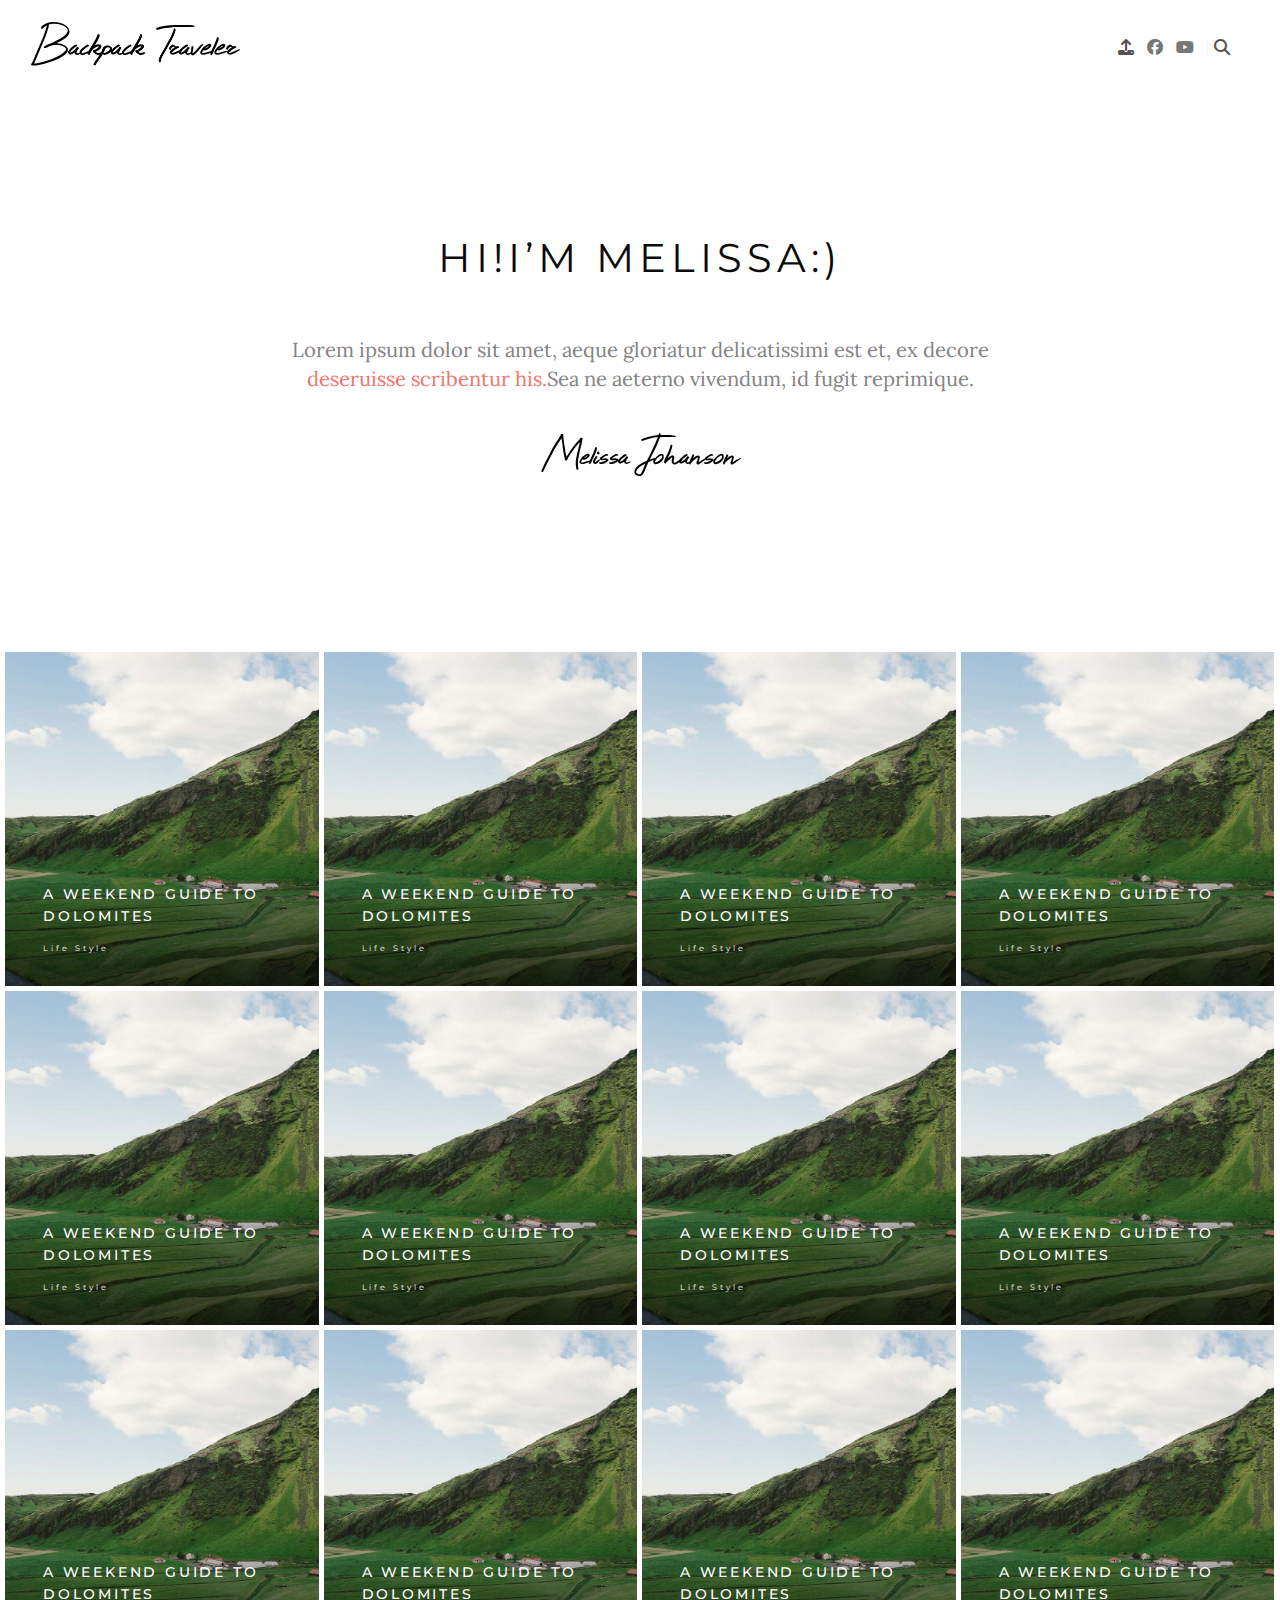
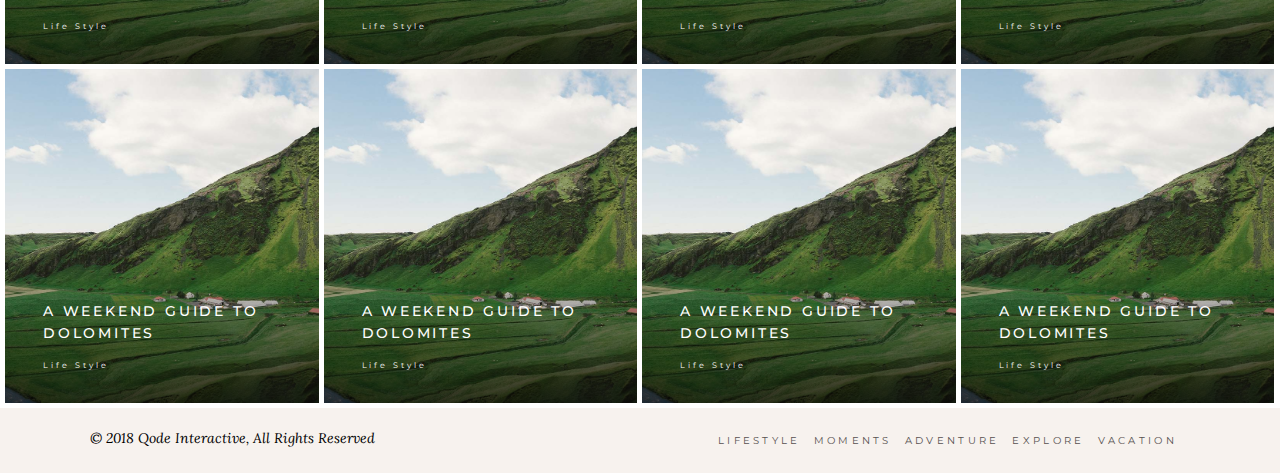
<file: index.html>
<!DOCTYPE html>
<html lang="en">

<head>
  <meta charset="UTF-8">
  <meta name="viewport" content="width=device-width, initial-scale=1.0">
  <title>Backpack traveler</title>
  <link rel="stylesheet" href="./css/navbar.css">
  <link rel="stylesheet" href="./css/content.css">
  <link rel="stylesheet" href="./css/footer.css">
</head>

<body>
  <div class="component">

    <div class="component-navbar" id="header">

      <div class="navbar">
        <div class="logo">
          <a class="logo-link" href="index.html">
            <img src="/images/logo.png" alt="logo">
          </a>
        </div>
        <div class="icons">
          <a href="upload.html">
            <i class="fa-solid fa-upload"></i>
          </a>
          <i class="fab fa-facebook"></i>
          <i class="fab fa-youtube"></i>
          <div class="search-component" id="search-component">
            <input type="text" class="search-component__input" placeholder="Search..." id="search-component__input">
            <i id="search-component__icon" class="fas fa-search search-icon" onclick="onClickSearch()"></i>
          </div>
        </div>
      </div>
    </div>

    <div class="content">
      <div class="component-title">
        <h1 class="title-header">HI!I’M MELISSA:)</h1>
        <div class="title-content">
          <p class="text">Lorem ipsum dolor sit amet, aeque gloriatur delicatissimi est et, ex
            decore <span class="text__change-color">deseruisse scribentur
              his.</span>Sea ne aeterno vivendum, id fugit reprimique.</p>
        </div>
        <p class="title-footer">
          Melissa Johanson
        </p>
      </div>

      <div class="component-images">
        <div class="inner-card">
          <div class="date-time">September 12, 2018</div>
          <div class="image"></div>
          <div class="bg-image"></div>
          <h4 class="card-content"><a class="card-content__text" itemprop="url" href="#">
              A Weekend Guide to Dolomites </a></h4>
          <div class="card-type"><a class="card-type__text" itemprop="url" href="#">
              Life Style </a></div>
        </div>
        <div class="inner-card">
          <div class="date-time">September 12, 2018</div>
          <div class="image"></div>
          <div class="bg-image"></div>
          <h4 class="card-content"><a class="card-content__text" itemprop="url" href="#">
              A Weekend Guide to Dolomites </a></h4>
          <div class="card-type"><a class="card-type__text" itemprop="url" href="#">
              Life Style </a></div>
        </div>
        <div class="inner-card">
          <div class="date-time">September 12, 2018</div>
          <div class="image"></div>
          <div class="bg-image"></div>
          <h4 class="card-content"><a class="card-content__text" itemprop="url" href="#">
              A Weekend Guide to Dolomites </a></h4>
          <div class="card-type"><a class="card-type__text" itemprop="url" href="#">
              Life Style </a></div>
        </div>
        <div class="inner-card">
          <div class="date-time">September 12, 2018</div>
          <div class="image"></div>
          <div class="bg-image"></div>
          <h4 class="card-content"><a class="card-content__text" itemprop="url" href="#">
              A Weekend Guide to Dolomites </a></h4>
          <div class="card-type"><a class="card-type__text" itemprop="url" href="#">
              Life Style </a></div>
        </div>
        <div class="inner-card">
          <div class="date-time">September 12, 2018</div>
          <div class="image"></div>
          <div class="bg-image"></div>
          <h4 class="card-content"><a class="card-content__text" itemprop="url" href="#">
              A Weekend Guide to Dolomites </a></h4>
          <div class="card-type"><a class="card-type__text" itemprop="url" href="#">
              Life Style </a></div>
        </div>
        <div class="inner-card">
          <div class="date-time">September 12, 2018</div>
          <div class="image"></div>
          <div class="bg-image"></div>
          <h4 class="card-content"><a class="card-content__text" itemprop="url" href="#">
              A Weekend Guide to Dolomites </a></h4>
          <div class="card-type"><a class="card-type__text" itemprop="url" href="#">
              Life Style </a></div>
        </div>
        <div class="inner-card">
          <div class="date-time">September 12, 2018</div>
          <div class="image"></div>
          <div class="bg-image"></div>
          <h4 class="card-content"><a class="card-content__text" itemprop="url" href="#">
              A Weekend Guide to Dolomites </a></h4>
          <div class="card-type"><a class="card-type__text" itemprop="url" href="#">
              Life Style </a></div>
        </div>
        <div class="inner-card">
          <div class="date-time">September 12, 2018</div>
          <div class="image"></div>
          <div class="bg-image"></div>
          <h4 class="card-content"><a class="card-content__text" itemprop="url" href="#">
              A Weekend Guide to Dolomites </a></h4>
          <div class="card-type"><a class="card-type__text" itemprop="url" href="#">
              Life Style </a></div>
        </div>
        <div class="inner-card">
          <div class="date-time">September 12, 2018</div>
          <div class="image"></div>
          <div class="bg-image"></div>
          <h4 class="card-content"><a class="card-content__text" itemprop="url" href="#">
              A Weekend Guide to Dolomites </a></h4>
          <div class="card-type"><a class="card-type__text" itemprop="url" href="#">
              Life Style </a></div>
        </div>
        <div class="inner-card">
          <div class="date-time">September 12, 2018</div>
          <div class="image"></div>
          <div class="bg-image"></div>
          <h4 class="card-content"><a class="card-content__text" itemprop="url" href="#">
              A Weekend Guide to Dolomites </a></h4>
          <div class="card-type"><a class="card-type__text" itemprop="url" href="#">
              Life Style </a></div>
        </div>
        <div class="inner-card">
          <div class="date-time">September 12, 2018</div>
          <div class="image"></div>
          <div class="bg-image"></div>
          <h4 class="card-content"><a class="card-content__text" itemprop="url" href="#">
              A Weekend Guide to Dolomites </a></h4>
          <div class="card-type"><a class="card-type__text" itemprop="url" href="#">
              Life Style </a></div>
        </div>
        <div class="inner-card">
          <div class="date-time">September 12, 2018</div>
          <div class="image"></div>
          <div class="bg-image"></div>
          <h4 class="card-content"><a class="card-content__text" itemprop="url" href="#">
              A Weekend Guide to Dolomites </a></h4>
          <div class="card-type"><a class="card-type__text" itemprop="url" href="#">
              Life Style </a></div>
        </div>
        <div class="inner-card">
          <div class="date-time">September 12, 2018</div>
          <div class="image"></div>
          <div class="bg-image"></div>
          <h4 class="card-content"><a class="card-content__text" itemprop="url" href="#">
              A Weekend Guide to Dolomites </a></h4>
          <div class="card-type"><a class="card-type__text" itemprop="url" href="#">
              Life Style </a></div>
        </div>
        <div class="inner-card">
          <div class="date-time">September 12, 2018</div>
          <div class="image"></div>
          <div class="bg-image"></div>
          <h4 class="card-content"><a class="card-content__text" itemprop="url" href="#">
              A Weekend Guide to Dolomites </a></h4>
          <div class="card-type"><a class="card-type__text" itemprop="url" href="#">
              Life Style </a></div>
        </div>
        <div class="inner-card">
          <div class="date-time">September 12, 2018</div>
          <div class="image"></div>
          <div class="bg-image"></div>
          <h4 class="card-content"><a class="card-content__text" itemprop="url" href="#">
              A Weekend Guide to Dolomites </a></h4>
          <div class="card-type"><a class="card-type__text" itemprop="url" href="#">
              Life Style </a></div>
        </div>
        <div class="inner-card">
          <div class="date-time">September 12, 2018</div>
          <div class="image"></div>
          <div class="bg-image"></div>
          <h4 class="card-content"><a class="card-content__text" itemprop="url" href="#">
              A Weekend Guide to Dolomites </a></h4>
          <div class="card-type"><a class="card-type__text" itemprop="url" href="#">
              Life Style </a></div>
        </div>

      </div>

    </div>

    <div class="footer">
      <div class="content-footer">
        <a href="#">
          © 2018 Qode Interactive, All Rights Reserved
        </a>
        <div class="menu-footer">
          <ul class="menu">
            <li><a>Lifestyle</a></li>
            <li><a>Moments</a></li>
            <li><a>Adventure</a></li>
            <li><a>Explore</a></li>
            <li><a>Vacation</a></li>
          </ul>
        </div>
      </div>
    </div>

    <button class="scroll-to-top" id="scrollToTopButton" title="Scroll to Top">Top</button>
  </div>

  <link rel="stylesheet" href="https://cdnjs.cloudflare.com/ajax/libs/font-awesome/6.7.2/css/all.css"
    integrity="sha512-GmZYQ9SKTnOea030Tbiat0Y+jhnYLIpsGAe6QTnToi8hI2nNbVMETHeK4wm4MuYMQdrc38x+sX77+kVD01eNsQ=="
    crossorigin="anonymous" referrerpolicy="no-referrer" />
  <script nomodule src="https://unpkg.com/ionicons@7.1.0/dist/ionicons/ionicons.js"></script>
  <script src="index.js"></script>
  <link rel="stylesheet" id="backpacktraveler-mikado-google-fonts-css"
    href="https://fonts.googleapis.com/css?family=Montserrat%3A300%2C300i%2C400%2C400i%2C500%2C500i%2Ckdf-post-info-category700%7CLora%3A300%2C300i%2C400%2C400i%2C500%2C500i%2Ckdf-post-info-category700%7CEpicRide%3A300%2C300i%2C400%2C400i%2C500%2C500i%2Ckdf-post-info-category700%7CMerriweather%3A300%2C300i%2C400%2C400i%2C500%2C500i%2Ckdf-post-info-category700&amp;subset=latin-ext&amp;ver=1.0.0"
    type="text/css" media="all" />

  </link>
</body>

</html>
</file>
<file: css/navbar.css>
* {
  margin: 0;
  padding: 0;
  box-sizing: border-box;
}

body {
  font-family: Lora, sans-serif;
  font-size: 16px;
  font-weight: 400;
  line-height: 1.69em;
  color: #565050;
  background-color: #fff;
  overflow-x: hidden !important;
  -webkit-font-smoothing: antialiased;
}
a {
  text-decoration: none;
  color: #565050;
}

.navbar {
  display: flex;
  justify-content: space-between;
  align-items: center;
  padding: 0 30px;
  background-color: #fff;
  height: 95px;
}

.nav-menu > li > .dropdown {
  visibility: hidden;
  opacity: 0;
  position: absolute;
  top: 94px;
  left: 0;
  background-color: #fff;
  border: 1px solid #f3f3f3;
  z-index: 10;
  list-style: none;
  padding: 14px 0 18px;
  -webkit-transform: translateZ(0);
  -webkit-transition: opacity 0.4s ease-out;
  transition: opacity 0.4s ease-out;
}
.nav-menu > li:hover > .dropdown {
  opacity: 100;
  visibility: visible;
}
.nav-menu > li > .dropdown > li > .dropdown-2 {
  opacity: 0;
  visibility: hidden;
  position: absolute;
  right: -212px;
  top: -15px;
  background-color: #fff;
  border: 1px solid #f3f3f3;
  list-style: none;
  padding: 14px 0 18px;
  height: auto;
  -webkit-transform: translateZ(0);
  -webkit-transition: opacity 0.4s ease-out;
  transition: opacity 0.4s ease-out;
}
.nav-menu > li > .dropdown > li:hover > .dropdown-2 {
  opacity: 100;
  visibility: visible;
}
.nav-menu > li > .dropdown > li,
.nav-menu > li > .dropdown > li > .dropdown-2 > li {
  width: 210px;
  cursor: pointer;
  position: relative;
}
.nav-menu > li > .dropdown > li > span,
.nav-menu > li > .dropdown > li > .dropdown-2 > li > span {
  position: relative;
}
.nav-menu > li > .dropdown > li > span > span,
.nav-menu > li > .dropdown > li > .dropdown-2 > li > span > span {
  display: block;
  float: none;
  margin: 0;
  padding: 5px 21px 5px 22px;
  font-size: 15px;
  text-transform: capitalize;
  letter-spacing: 0.02em;
  -webkit-transition: all 0.2s ease;
  transition: all 0.2s ease;
  line-height: 24px;
}
.nav-menu > li > .dropdown > li > span > span:hover,
.nav-menu > li > .dropdown > li > .dropdown-2 > li > span > span:hover {
  margin-left: 5px;
  color: #aaaaaa;
}
.nav-menu > li > .dropdown > li > span:before {
  content: "\25CF";
  color: #f7775e;
  visibility: hidden;
  opacity: 0;
  -webkit-transition: all 0.2s ease;
  transition: all 0.2s ease;
  position: absolute;
  left: 15px;
  top: 2px;
}
.nav-menu > li > .dropdown > li > .dropdown-2 > li > span:before {
  content: "\25CF";
  color: #f7775e;
  visibility: hidden;
  opacity: 0;
  -webkit-transition: all 0.2s ease;
  transition: all 0.2s ease;
  position: absolute;
  left: 15px;
  top: 2px;
}
.nav-menu > li > .dropdown > li > span:hover:before,
.nav-menu > li > .dropdown > li > .dropdown-2 > li > span:hover:before {
  visibility: visible;
  opacity: 100;
}
.nav-menu
  > li
  > .dropdown
  > li
  > .dropdown__has-child
  > .dropdown__has-child__item-text::after {
  position: absolute;
  display: inline-block;
  vertical-align: middle;
  top: 8px;
  right: 17px;
  content: url("../images/arrow-right.svg");
  width: 17px;
}
.nav-menu
  > li
  > .dropdown
  > li
  > .dropdown__has-child:hover
  > .dropdown__has-child__item-text::after {
  content: url("../images/arow-righ-hover.svg");
}
.logo > .logo-link > img {
  height: 45px;
}

.logo > span {
  font-family: "Sans-serif", sans-serif;
  font-size: 16px;
  font-weight: normal;
}

.nav-menu {
  display: flex;
  align-items: center;
  height: 100%;
  list-style: none;
}
@media only screen and (max-width: 1150px) {
  .component-navbar {
    position: fixed;
    top: 0;
    left: 0;
    transition: transform 0.3s ease;
    width: 100%;
    z-index: 1000;
  }
  .navbar {
    height: 69px;
    border-bottom: 1px solid #f2f2f2;
  }
  .hidden {
    transform: translateY(-100%); /* Dịch header ra khỏi màn hình */
  }
  .nav-menu {
    display: none !important;
  }
  .dropdown-special {
    display: none !important;
  }
  .icons {
    display: none !important;
  }
  .navbar-menu-sm {
    display: block !important;
    cursor: pointer;
  }
  .navbar-menu-sm__area {
    background-color: #fff;
    height: 100vh;
    min-height: 100vh;
    overflow: hidden;
    padding: 56px 51px 80px 75px;
    -webkit-box-sizing: border-box;
    box-sizing: border-box;
    position: fixed;
    top: 0;
    right: 0;
    width: 420px;
    max-width: 100%;
    z-index: 9999;
    -webkit-backface-visibility: hidden;
    -webkit-transform: translate3d(170%, 0, 0);
    transform: translate3d(170%, 0, 0);
    -webkit-transition: transform 0.7s cubic-bezier(0.25, 1, 0.2, 1);
    -webkit-transition: -webkit-transform 0.7s cubic-bezier(0.25, 1, 0.2, 1);
    transition: -webkit-transform 0.7s cubic-bezier(0.25, 1, 0.2, 1);
    transition: transform 0.7s cubic-bezier(0.25, 1, 0.2, 1);
    transition: transform 0.7s cubic-bezier(0.25, 1, 0.2, 1),
      -webkit-transform 0.7s cubic-bezier(0.25, 1, 0.2, 1);
  }
  .navbar-menu-sm__area.open {
    -webkit-transform: translate3d(0, 0, 0);
    transform: translate3d(0, 0, 0);
    -webkit-box-shadow: 0 1px 23.28px 0.72px rgba(255, 51, 102, 0.07);
    box-shadow: 0 1px 23.28px 0.72px rgba(255, 51, 102, 0.07);
  }
  .navbar-menu-sm__area > ul > li,
  .navbar-menu-sm__area > ul > li > ul > li,
  .navbar-menu-sm__area > ul > li > ul > li > ul > li {
    list-style: none;
  }
  .navbar-menu-sm__area > ul > li > a,
  .navbar-menu-sm__area > ul > li > ul > li > a,
  .navbar-menu-sm__area > ul > li > ul > li > ul > li > a {
    text-decoration: none;
    color: #565050;
  }
  .navbar-menu-sm__area > ul > li > h6,
  .navbar-menu-sm__area > ul > li > ul > li > h6 {
    position: relative;
    display: block;
    padding: 5px 0;
    margin: 0;
    font-size: 15px;
    line-height: 35px;
    color: #565050;
    cursor: pointer;
    text-transform: uppercase;
    font-weight: 500;
    font-family: Montserrat, sans-serif;
    letter-spacing: 0.23em;
  }
  .navbar-menu-sm__area > ul > li > .sub_menu,
  .navbar-menu-sm__area > ul > li > ul > li > .sub_menu {
    margin-left: 15px;
    display: none;
    opacity: 0;
    visibility: hidden;
    max-height: 0;
    transition: max-height 0.3s ease, opacity 0.3s ease;
  }
  .navbar-menu-sm__area > ul > li > .sub_menu.open,
  .navbar-menu-sm__area > ul > li > ul > li > .sub_menu.open {
    margin-left: 15px;
    display: block;
    opacity: 100;
    visibility: visible;
    max-height: 500px;
  }
  #menu-main-menu-1 {
    height: calc(100vh - 136px);
    min-height: calc(100vh - 136px);
    overflow: scroll;
    scrollbar-width: none;
    -ms-overflow-style: none;
  }
  #menu-main-menu-1::-webkit-scrollbar {
    display: none; /* Ẩn scrollbar trên Chrome, Edge và Safari */
  }
  .navbar-menu-sm__area > .component__icon-close {
    display: block;
    position: absolute;
    top: 19px;
    right: 21px;
    z-index: 1000;
    cursor: pointer;
  }
  .navbar-menu-sm__area > .component__icon-close > .icon-close::before {
    content: url("../images/cross.svg");
    display: block;
  }
  .mobile_arrow {
    position: absolute;
    right: 0;
    top: 5px;
    width: 24px;
    height: auto;
    padding: 9px 12px 9px 0;
    font-size: 15px;
    line-height: inherit;
    text-align: right;
    -webkit-box-sizing: border-box;
    box-sizing: border-box;
  }
  .mobile_arrow.special {
    top: -3px !important;
  }
  .mobile_arrow > .icon-arrow {
    display: block;
    transition: transform 0.3s ease;
  }
  .mobile_arrow > .icon-arrow::before {
    content: url("../images/arrow-right.svg");
  }
  .menu-item {
    position: relative;
    padding: 5px 0;
    -webkit-transform: translateZ(0);
  }
  .menu-item.current-item > a > span {
    color: #f7775e !important;
  }
  .menu-item > .sub_menu > li > a > span:hover,
  .menu-item > span:hover,
  .menu-item > h6 > span:hover {
    color: rgba(0, 0, 0, 0.9);
  }
  .menu-item.active > h6 > span,
  .menu-item.active > span > span {
    color: #f7775e;
  }
  .menu-item.open > .mobile_arrow > .icon-arrow,
  .menu-item.active > .mobile_arrow > .icon-arrow {
    transform: rotate(90deg);
  }
  .menu-item.active.open > .mobile_arrow .icon-arrow {
    transform: rotate(180deg);
  }
  .menu-item > span {
    display: block;
  }
}

.navbar-menu-sm {
  display: none;
}

.nav-menu > li > a {
  font-size: 10px;
  font-weight: 500;
  color: #000;
  text-transform: uppercase;
  cursor: pointer;
  padding: 0 14px;
  font-family: "Montserrat", sans-serif;
  letter-spacing: 3.3px;
}
.nav-menu > li {
  position: relative;
  height: 100%;
  display: flex;
  align-items: center;
}

.nav-menu > li > a:hover {
  color: #aaaaaa;
}

.nav-menu > .highlight > .fa-star {
  position: absolute;
  top: 35px;
  right: 7px;
  color: #f7775e;
  font-size: 10px;
  margin: 0;
}

.icons {
  display: flex;
  align-items: center;
  gap: 13px;
  max-width: 345px;
  justify-content: end;
}
.icons > .search-component {
  width: 43px;
  display: flex;
  align-items: center;
}
.icons > .search-component > .search-component__input::placeholder {
  font-style: italic;
}
.icons > .search-component > .search-component__input {
  display: none;
  width: 0px;
  transition: width 0.4s ease, opacity 0.3s ease;
  opacity: 0;
}
.icons > .search-component__open {
  width: 205px;
}
.icons > .search-component__open > .search-component__input {
  display: block;
  width: 164px;
  opacity: 1;
}

.icons > i {
  font-size: 16px;
  color: #777;
  cursor: pointer;
}

.icons > i:hover {
  color: #aaaaaa;
}

.search-icon {
  font-size: 16px;
  padding: 0 0 0 7px;
  cursor: pointer;
}
.search-component__open > .search-icon {
  padding: 0;
}
.search-component {
  position: relative;
}
.search-component > input:focus-visible {
  border: none;
  outline: none;
}
.search-component::before {
  content: "";
  height: 15px;
  width: 1px;
  background-color: #f2f2f2;
  left: 0;
  top: 50%;
  position: absolute;
  -webkit-transform: translateY(-50%);
  -ms-transform: translateY(-50%);
  transform: translateY(-50%);
  /* border-left: 1px solid #f2f2f2; */
  /* padding-left: 15px; */
}
.search-component > input {
  margin-bottom: 0;
  border-bottom: 0;
  padding: 0 0 0 7px;
  line-height: 43px;
  font-family: Lora, serif;
  font-weight: 400;
  color: #888;
  border: none;
  font-size: 14px;
  background-color: transparent;
}
.dropdown-special {
  width: 100vw;
  position: absolute;
  top: 94px;
  left: 50%;
  transform: translateX(-50%);
  border: 1px solid #f3f3f3;
  visibility: hidden;
  opacity: 0;
  -webkit-transition: opacity 0.4s ease-out;
  transition: opacity 0.4s ease-out;
  background-color: #fff;
  z-index: 10;
}

.dropdown-special > ul {
  margin: auto;
  display: flex;
  justify-content: center;
  width: 1100px;
  padding: 45px 0;
}
.dropdown-special > ul > li {
  width: 25%;
  padding: 0 35px;
  list-style: none;
}
.dropdown-special > ul > li > ul > li {
  list-style: none;
  display: block;
  position: relative;
  cursor: pointer;
}
.dropdown-special > ul > li > ul > li::before {
  content: "\25CF";
  color: #f7775e;
  visibility: hidden;
  opacity: 0;
  -webkit-transition: all 0.2s ease;
  transition: all 0.2s ease;
  position: absolute;
  left: 0px;
  top: 5px;
}

.dropdown-special > ul > li > ul > li:hover::before {
  visibility: visible;
  opacity: 100;
}
.dropdown-special > ul > li > ul > li:hover > .dropdown-special__item {
  margin-left: 15px;
  color: #aaaaaa;
}
.dropdown-special > ul > li > .dropdown-special__title {
  display: block;
  padding: 0 0 13px;
  color: #000;
  font-size: 14px;
  line-height: 1.1em;
  text-transform: uppercase;
  letter-spacing: 0.2em;
  font-family: Montserrat, sans-serif;
  font-weight: 500;
}
.dropdown-special > ul > li > ul > li > .dropdown-special__item {
  display: block;
  padding: 5px 0;
}

@media only screen and (min-width: 1400px) {
  .dropdown-special > ul {
    width: 1300px;
  }
}

@media only screen and (min-width: 1481px) {
  .dropdown-special {
    width: 1481px;
  }
}
</file>
<file: css/content.css>
@font-face {
  font-family: "Epic Ride";
  src: url("../fonts/EpicRide.ttf") format("truetype");
}

.content {
  margin-bottom: 5px;
}
.content > .component-title {
  height: 557px;
  display: flex;
  flex-direction: column;
  align-items: center;
  justify-content: center;
  font-size: clamp(0.4rem, 2vw, 1rem);
}
/* @media only screen and (max-width: 720px) {
  .content > .component-title {
    font-size: 0.8rem;
  }
}
@media only screen and (max-width: 580px) {
  .content > .component-title {
    font-size: 0.6;
  }
}
@media only screen and (max-width: 430px) {
  .content > .component-title {
    font-size: 0.5rem;
  }
} */
.content > .component-title > .title-header {
  z-index: 5;
  font-family: Montserrat;
  height: auto;
  width: auto;
  color: rgb(10, 10, 10);
  text-decoration: none;
  white-space: nowrap;
  min-height: 0px;
  min-width: 0px;
  max-height: none;
  max-width: none;
  text-align: inherit;
  line-height: 50px;
  letter-spacing: 5px;
  font-weight: 400;
  font-size: 2.5em;
  backdrop-filter: none;
  filter: none;
  transform-origin: 50% 50%;
  transform: translate(0px, 0px);
  opacity: 1;
  visibility: visible;
  outline: none !important;
  text-align: center;
  margin-bottom: 53px;
}
.content > .component-title > .title-content {
  z-index: 6;
  font-family: Lora;
  color: rgb(10, 10, 10);
  text-decoration: none;
  white-space: normal;
  width: 703px;
  min-height: 0px;
  min-width: 0px;
  max-height: none;
  max-width: none;
  text-align: center;
  line-height: 29px;
  letter-spacing: 0px;
  font-weight: 400;
  font-size: 1.125em;
  backdrop-filter: none;
  filter: none;
  transform-origin: 50% 50%;
  transform: translate(0px, 0px);
  opacity: 1;
  visibility: visible;
  display: flex;
  justify-content: center;
  align-items: center;
}

@media only screen and (max-width: 703px) {
  .content > .component-title > .title-content {
    width: 100%;
  }
}
.content > .component-title > .title-content > .text {
  color: rgb(131, 131, 131);
  text-align: center;
  line-height: 29px;
  letter-spacing: 0px;
  font-weight: 400;
  font-size: 1.125em;
}

.content > .component-title > .title-content > .text > .text__change-color {
  color: rgb(242, 117, 106);
}
.content > .component-title > .title-footer {
  z-index: 7;
  font-family: "Epic Ride";
  height: auto;
  width: auto;
  color: rgb(0, 0, 0);
  text-decoration: none;
  white-space: nowrap;
  min-height: 0px;
  min-width: 0px;
  max-height: none;
  max-width: none;
  text-align: inherit;
  line-height: 120px;
  letter-spacing: 0px;
  font-weight: 400;
  font-size: 3.1875em;
  backdrop-filter: none;
  filter: none;
  transform-origin: 50% 50%;
  transform: translate(0px, 0px);
  opacity: 1;
  visibility: visible;
  text-align: center;
}
.content > .component-images {
  display: flex;
  gap: 5px;
  margin: 0 5px;
  flex-wrap: wrap;
}
.content > .component-images > .inner-card {
  width: calc(25% - 4px);
  position: relative;
  overflow: hidden;
  transition: width 0.3s ease;
}
@media only screen and (max-width: 1024px) {
  .content > .component-images {
    margin: 0;
  }
  .content > .component-images > .inner-card {
    width: calc(50% - 3px);
  }
}
@media only screen and (max-width: 680px) {
  .content > .component-images > .inner-card {
    width: 100%;
  }
}
.content > .component-images > .inner-card:hover > .image {
  transform: scale(1.1);
}
.content > .component-images > .inner-card > .image {
  width: 100%;
  height: 334px;
  background-image: url("../images/content-img.jpg");
  position: relative;
  display: inline-block;
  vertical-align: middle;
  background-position: center;
  background-size: cover;
  transition: transform 0.3s ease;
}
.content > .component-images > .inner-card > .bg-image {
  position: absolute;
  display: block;
  width: 100%;
  height: 100%;
  top: 0;
  left: 0;
  display: table;
  background: linear-gradient(
    to bottom,
    rgba(0, 0, 0, 0) 50%,
    rgba(0, 0, 0, 0.65) 100%
  );
  padding: 0 38px;
  -webkit-box-sizing: border-box;
  box-sizing: border-box;
  z-index: 100;
}
.content > .component-images > .inner-card > .card-content {
  color: #fff;
  font-size: 14px;
  line-height: 1.57em;
  font-weight: 500;
  font-family: Montserrat, sans-serif;
  text-transform: uppercase;
  position: absolute;
  bottom: 58px;
  left: 38px;
  letter-spacing: 0.2em;
  /* width: 272px; */
  width: calc(100% - 76px);
  z-index: 101;
}

.content
  > .component-images
  > .inner-card
  > .card-content
  > .card-content__text {
  color: #fff;
  /* width: 272px; */
}
.content > .component-images > .inner-card > .card-type {
  font-size: 9px;
  font-weight: 400;
  color: #959595;
  font-family: Montserrat, sans-serif;
  letter-spacing: 0.33em;
  position: absolute;
  left: 38px;
  bottom: 24px;
  z-index: 101;
}
.content > .component-images > .inner-card > .card-type > .card-type__text {
  color: #fff;
  font-size: 8px;
}

.content > .component-images > .inner-card > .date-time {
  position: absolute;
  top: 10px;
  right: -1px;
  background-color: #fff;
  color: #000;
  padding: 2px 11px 7px;
  -webkit-box-sizing: border-box;
  box-sizing: border-box;
  opacity: 0;
  -webkit-transition: all 0.3s ease;
  transition: all 0.3s ease;
  font-size: 15px;
  font-style: italic;
  z-index: 102;
}

.content > .component-images > .inner-card:hover > .date-time {
  opacity: 1;
}
</file>
<file: css/footer.css>
.footer {
  position: relative;
  display: inline-block;
  width: 100%;
  vertical-align: middle;
  z-index: 100;
  -webkit-box-sizing: border-box;
  box-sizing: border-box;
  background-color: #f7f2ee;
}

.footer > .content-footer {
  padding: 19px 0;
  margin: 0 auto;
  width: 1100px;
  display: flex;
  justify-content: space-between;
  flex-wrap: wrap;
}
.footer > .content-footer > a {
  font-weight: 400;
  line-height: 1.69em;
  font-family: Lora, serif;
  font-style: italic;
  font-size: 14px;
  color: #000;
  -webkit-transition: color 0.2s ease-out;
  transition: color 0.2s ease-out;
}

.menu-footer > .menu {
  list-style: none;
  display: flex;
}

.menu-footer > .menu > li {
  line-height: 27px;
  margin: 0;
  font-size: 10px;
  padding-right: 13px;
  text-transform: uppercase;
  letter-spacing: 0.33em;
  font-family: Montserrat, sans-serif;
  cursor: pointer;
}

.menu-footer > .menu > li:hover > a {
  color: #000;
  font-weight: 500;
}

@media only screen and (min-width: 1400px) {
  .footer > .content-footer {
    width: 1300px;
  }
}

@media only screen and (max-width: 1100px) {
  .footer > .content-footer {
    display: block;
    width: 100%;
    text-align: center;
  }
  .footer > .content-footer > a {
    margin-bottom: 20px;
    display: block;
  }

  .footer > .content-footer > .menu-footer > .menu {
    justify-content: center;
    flex-wrap: wrap;
  }
}

@media only screen and (max-width: 680px) {
  .menu-footer > .menu {
    display: block;
  }
}

.scroll-to-top {
  position: fixed;
  right: 37px;
  bottom: 35px;
  cursor: pointer;
  /* display: none; */
  z-index: 1000;
  display: block;
  width: 61px;
  height: 61px;
  line-height: 63px;
  border-radius: 100%;
  font-size: 43px;
  text-align: center;
  font-family: "Epic Ride", serif;
  color: #000;
  background-color: #fff;
  border: 1px solid #fff;
  overflow: hidden;
  -webkit-transition: color 0.5s ease-in-out, background-color 0.5s ease-in-out,
    border-color 0.5s ease-in-out;
  transition: color 0.5s ease-in-out, background-color 0.5s ease-in-out,
    border-color 0.5s ease-in-out;
  opacity: 0;
  cursor: pointer;
}
.scroll-to-top:hover {
  background-color: #000;
  color: #fff;
  border: 1px solid #000;
}
.scroll-to-top.show {
  opacity: 1;
  visibility: visible;
  -webkit-transition: opacity 0.3s ease;
  transition: opacity 0.3s ease;
}
</file>
